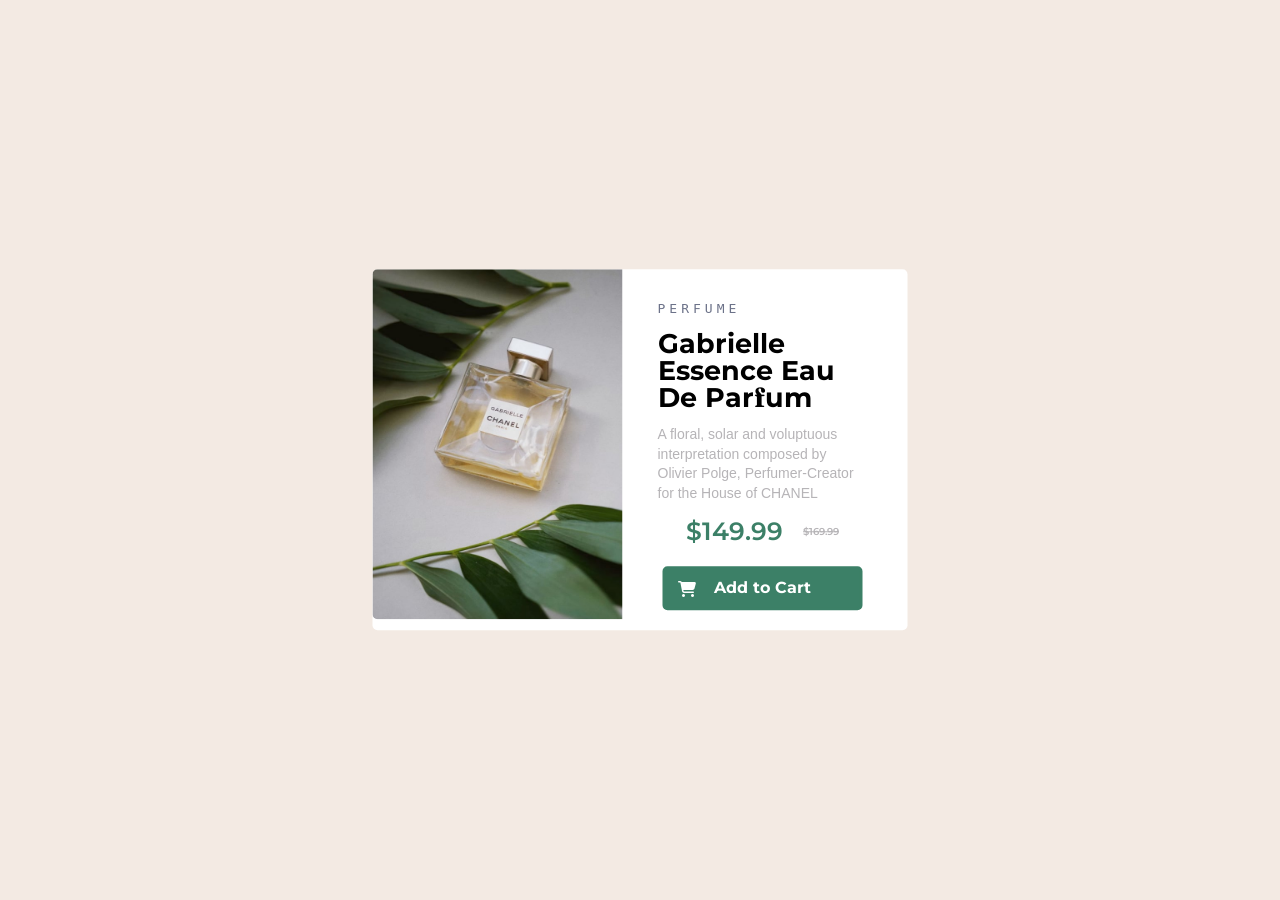
<file: index.html>
<!DOCTYPE html>
<html lang="en">

<head>
    <meta charset="UTF-8">
    <meta http-equiv="X-UA-Compatible" content="IE=edge">
    <meta name="viewport" content="width=device-width, initial-scale=1.0">
    <title> Card </title>
    <link rel="stylesheet" href="CSS/challange.css">
    <link rel="stylesheet" href="CSS/normalize.css">
    <link rel="stylesheet" href="CSS/all.min.css">
    <link rel="icon" href="images/favicon-32x32.png" title="icon">
    <link rel="preconnect" href="https://fonts.googleapis.com">
    <link rel="preconnect" href="https://fonts.gstatic.com" crossorigin>
    <link href="https://fonts.googleapis.com/css2?family=Montserrat:wght@500;700&display=swap" rel="stylesheet">
    <link rel="preconnect" href="https://fonts.googleapis.com">
    <link rel="preconnect" href="https://fonts.gstatic.com" crossorigin>
    <link
        href="https://fonts.googleapis.com/css2?family=Fraunces:ital,opsz,wght@1,9..144,500&family=Montserrat:wght@500;700&display=swap"
        rel="stylesheet">
</head>

<body>

    <!-- begin the container of the card  -->
    <div class="content">
        <div class="container">
            <div class="img">
                <img src="images/image-product-desktop.jpg" alt="image-for-card" />
            </div>
            <div class="text">
                <p>Perfume</p>
                <h1>Gabrielle Essence Eau De Par<span class="span-f">f</span>um</h1>
                <p>
                    A floral, solar and voluptuous interpretation composed by Olivier
                    Polge, Perfumer-Creator for the House of CHANEL
                </p>
                <div class="span-one">$149.99 <del>$169.99</del></div>
                <div class="button">
                    <input type="button" value="Add to Cart" />
                    <i class="fa-solid fa-cart-shopping"></i>
                </div>
                
            </div>
        </div>
    </div>
    <!-- end the container or the card  -->

</body>

</html>
</file>
<file: CSS/challange.css>
:root {
    background-color: #f3eae3;
    font-family: Montserrat;
}


.content .container {
    display: grid;
    grid-template-columns: 250px 250px;
    grid-gap: 15px;
    background-color: white;
    width: fit-content;
    padding-right: 20px;
    border-radius: 5px;
    position: absolute;
    top: 50%;
    left: 50%;
    transform: translate(-50%, -50%);
}

/* media for container */
@media (max-width:667px) {
    .content .container {
        display: flex;
        flex-direction: column;
        width: 80%;
        text-align: center;
        padding-right: 0;
        overflow: hidden;
    }

}

/*   mobile size */

.container img {
    width: 250px;
    height: 350px;
    border-radius: 5px 0px 0px 5px;
    -webkit-border-radius: 5px 0px 0px 5px;
    -moz-border-radius: 5px 0px 0px 5px;
    -ms-border-radius: 5px 0px 0px 5px;
    -o-border-radius: 5px 0px 0px 5px;
}


@media (max-width:667px) {
    .container img {
        width: 100%;
        margin-top: -65px;
    }
}


/* media for img  */


.container .text {
    display: flex;
    flex-direction: column;
    justify-content: space-between;
    margin: auto;
    padding: 20px;
}


.container .text p:nth-child(1) {
    font-family: monospace;
    text-transform: uppercase;
    letter-spacing: 4px;
    color: hsl(228, 12%, 48%);

}


.container .text h1:nth-child(2) {
    margin: 0;
    line-height: 1;
    font-size: 27px;
}

.container .text p:nth-child(3) {
    line-height: 1.4;
    color: #b6b4b7;
    font-family: sans-serif;
    font-size: 14px;

}


.span-one {
    color: hsl(158, 36%, 37%);
    font-weight: 600;
    margin: auto;
    font-size: 25px;
    display: flex;
    justify-content: center;
    align-items: center;
    padding-bottom: 20px;
}


del {
    color: #b6b4b7;
    font-size: 10px;
    padding-left: 20px;
}

.span-f {
    font-family: Fraunces;
}


.button {
    position: relative;
    margin: auto;
}


@media (max-width:667px) {
    .button {
        margin: 20px auto 20px;
    }
}


input {
    width: 200px;
    display: flex;
    justify-content: center;
    background-color: hsl(158, 36%, 37%);
    padding: 10px;
    font-size: 15px;
    color: white;
    font-weight: 700;
    border: 3px solid hsl(158, 36%, 37%);
    border-radius: 5px;
    margin-top: 20px;
    margin-bottom: 25px;
    cursor: pointer;

}


@media (max-width:667px) {
    input {
        margin: 30px auto;
    }
}

.button i {
    position: absolute;
    top: 15px;
    left: 15px;
    font-size: 16px;
    color: white;
}
</file>
